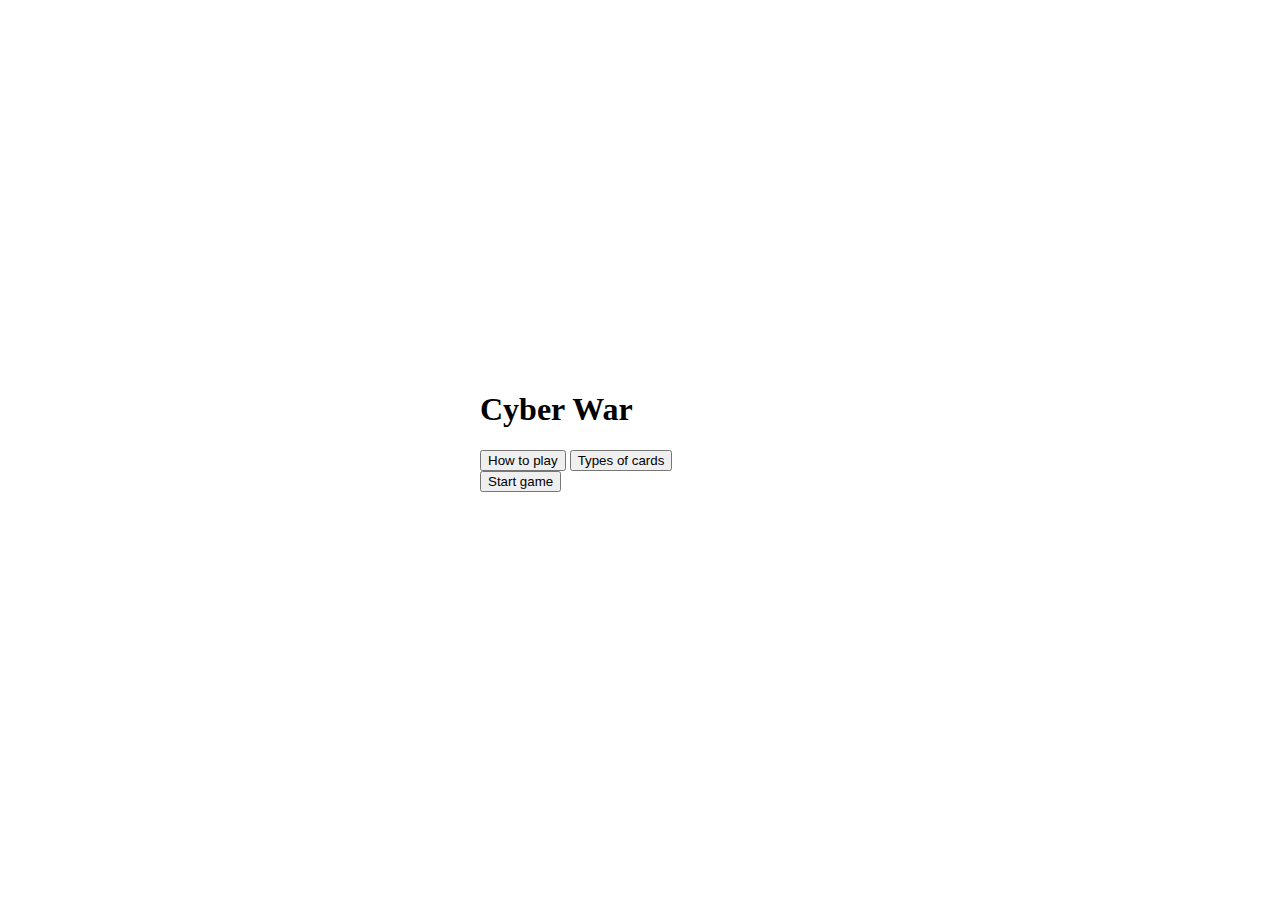
<file: index.html>
<!DOCTYPE html>
<html lang ="en">
    <head>
        <title>CyberWar</title>
        <meta name="viewport" content="width=device-width, initial-scale=1" charset="UTF-8"/>
        <link href="https://cdn.jsdelivr.net/npm/bootstrap@5.3.0-alpha2/dist/css/bootstrap.min.css" rel="stylesheet" integrity="sha384-aFq/bzH65dt+w6FI2ooMVUpc+21e0SRygnTpmBvdBgSdnuTN7QbdgL+OapgHtvPp" crossorigin="anonymous">
    </head>
    <body>
        <div style="width: 20rem;
        height: 10rem;
        
        position: absolute;
        top:0;
        bottom: 0;
        left: 0;
        right: 0;
        
        margin: auto;">
            <h1 class="text-center">Cyber War</h1>
            <div class="d-flex justify-content-center mt-5 gap-3">
                <button class="btn btn-outline-dark" onclick="location.href='html/how-to-play.html'">How to play</button>
                <button class="btn btn-outline-dark" onclick="location.href='html/types-of-cards.html'">Types of cards</button>
            </div>
            <div class="d-flex justify-content-center mt-4" >

                <button class="btn btn-dark" onclick="location.href='html/main.html'">Start game</button>
            </div>
        </div>
        

    </body>
</html>
</file>
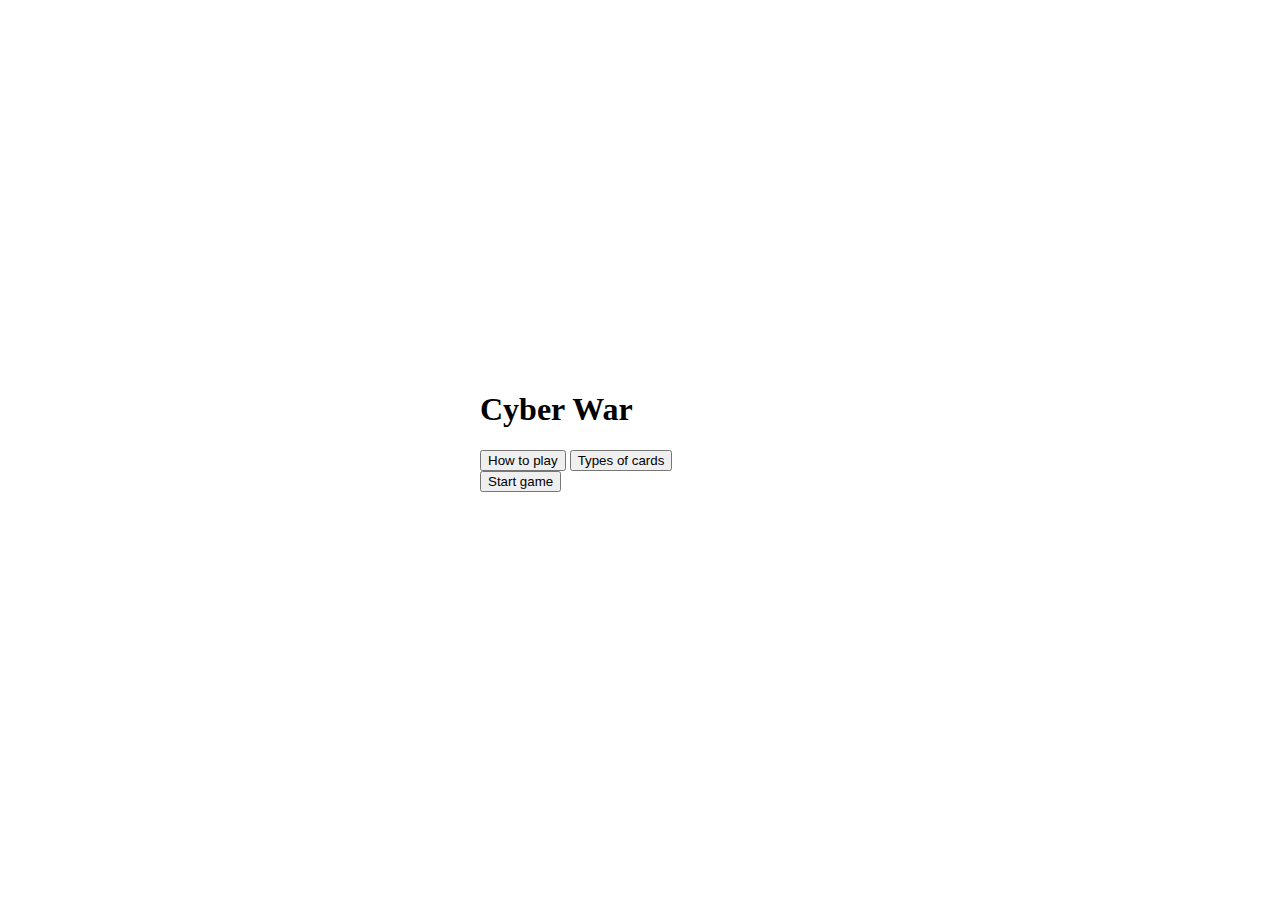
<file: html/index.html>
<!DOCTYPE html>
<html lang ="en">
    <head>
        <title>CyberWar</title>
        <meta name="viewport" content="width=device-width, initial-scale=1" charset="UTF-8"/>
        <link href="https://cdn.jsdelivr.net/npm/bootstrap@5.3.0-alpha2/dist/css/bootstrap.min.css" rel="stylesheet" integrity="sha384-aFq/bzH65dt+w6FI2ooMVUpc+21e0SRygnTpmBvdBgSdnuTN7QbdgL+OapgHtvPp" crossorigin="anonymous">
    </head>
    <body>
        <div style="width: 20rem;
        height: 10rem;
        
        position: absolute;
        top:0;
        bottom: 0;
        left: 0;
        right: 0;
        
        margin: auto;">
            <h1 class="text-center">Cyber War</h1>
            <div class="d-flex justify-content-center mt-5 gap-3">
                <button class="btn btn-outline-dark" onclick="location.href='how-to-play.html'">How to play</button>
                <button class="btn btn-outline-dark" onclick="location.href='types-of-cards.html'">Types of cards</button>
            </div>
            <div class="d-flex justify-content-center mt-4">

                <button class="btn btn-dark" onclick="location.href='main.html'">Start game</button>
            </div>
        </div>
        

    </body>
</html>
</file>
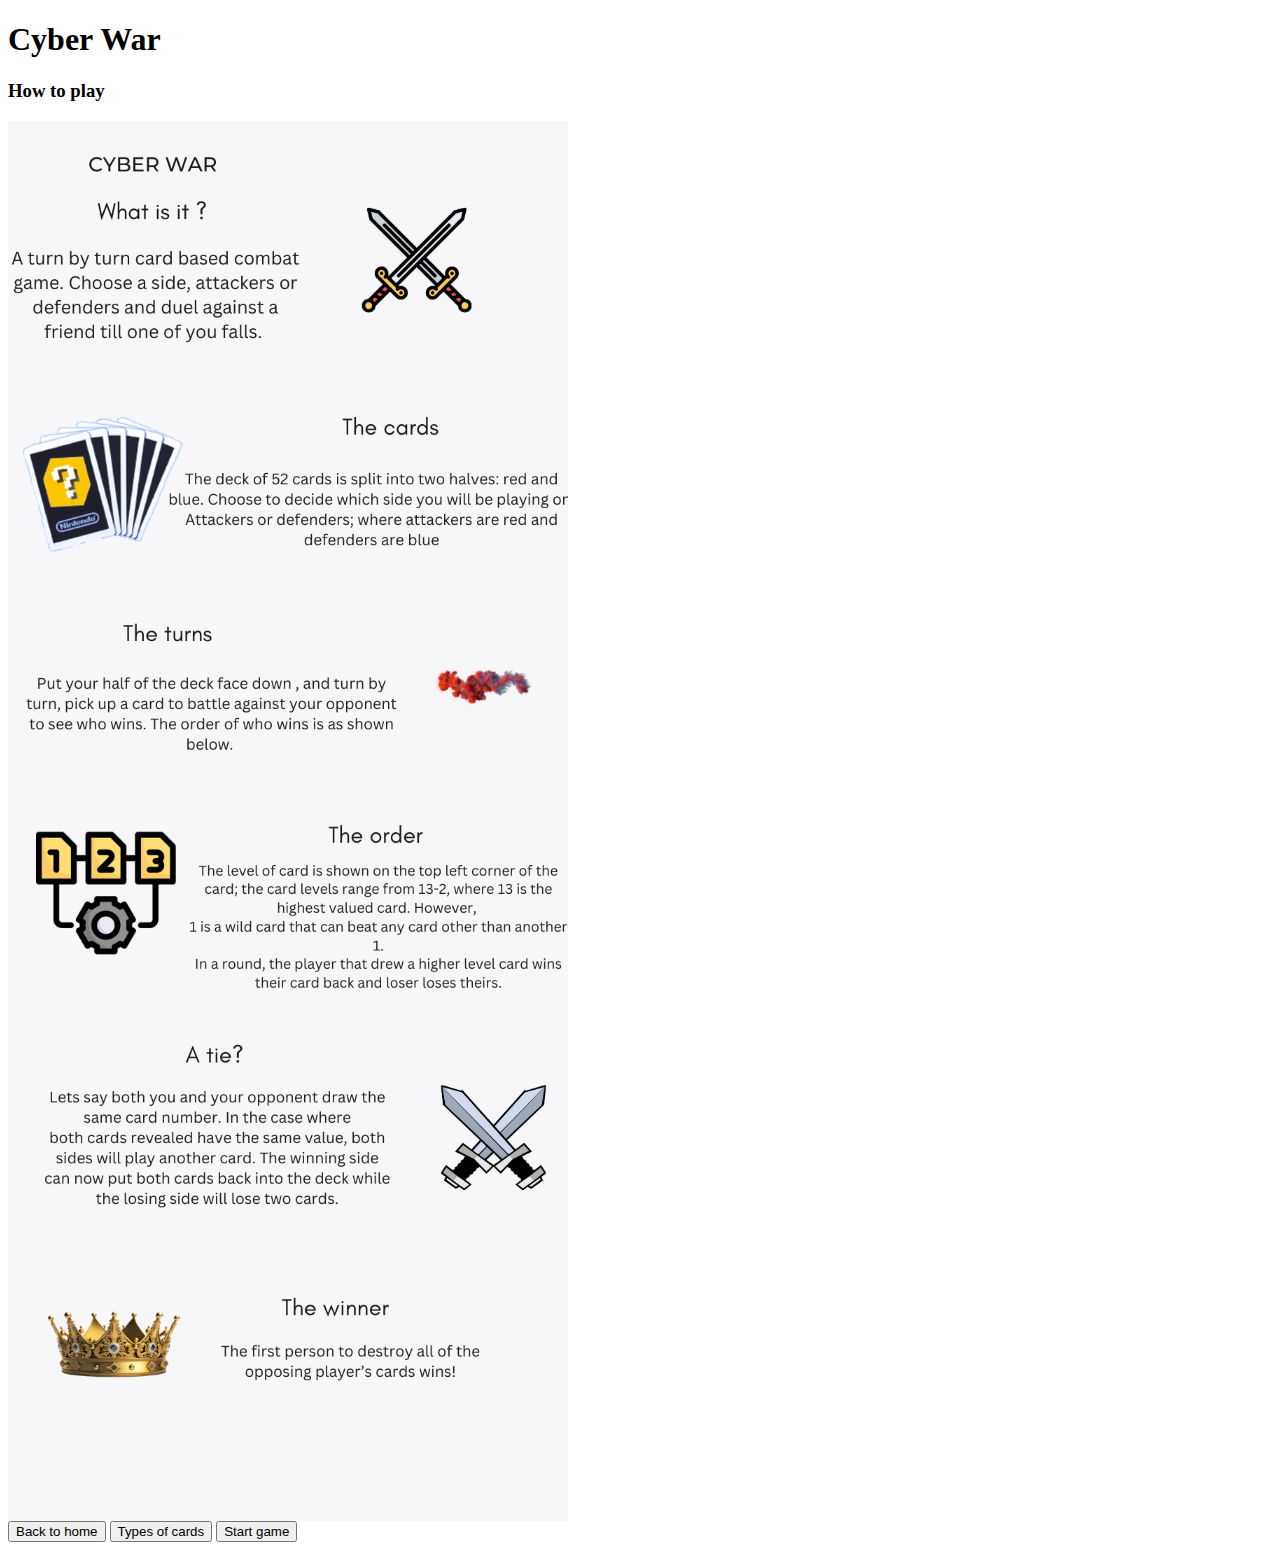
<file: html/how-to-play.html>
<!DOCTYPE html>
<html lang = "en">
    <head>
        <title>CyberWar | How to play</title>
        <meta name="viewport" content="width=device-width, initial-scale=1" charset="UTF-8"/>
        <link href="https://cdn.jsdelivr.net/npm/bootstrap@5.3.0-alpha2/dist/css/bootstrap.min.css" rel="stylesheet" integrity="sha384-aFq/bzH65dt+w6FI2ooMVUpc+21e0SRygnTpmBvdBgSdnuTN7QbdgL+OapgHtvPp" crossorigin="anonymous">

    </head>
    <body> 
        <h1 class="text-center mt-5">Cyber War</h1> 
        <div class="d-flex flex-column">
            <h3 class="text-center mt-5">How to play</h2>
    
        
            <div class="d-flex justify-content-center mt-5 gap-5">

                <img src = "../gamemanual/manual.png" style="display:block; width:35rem;height:auto;">
                

            </div>
        </div>
    
        <div class="d-flex justify-content-center mt-5 mb-5 gap-3">
            <button class="btn btn-dark" onclick="location.href='../index.html'">Back to home</button>
            <button class="btn btn-outline-dark" onclick="location.href='types-of-cards.html'">Types of cards</button>
            <button class="btn btn-outline-dark" onclick="location.href='main.html'">Start game</button>
        </div>

    </body>
</html>
</file>
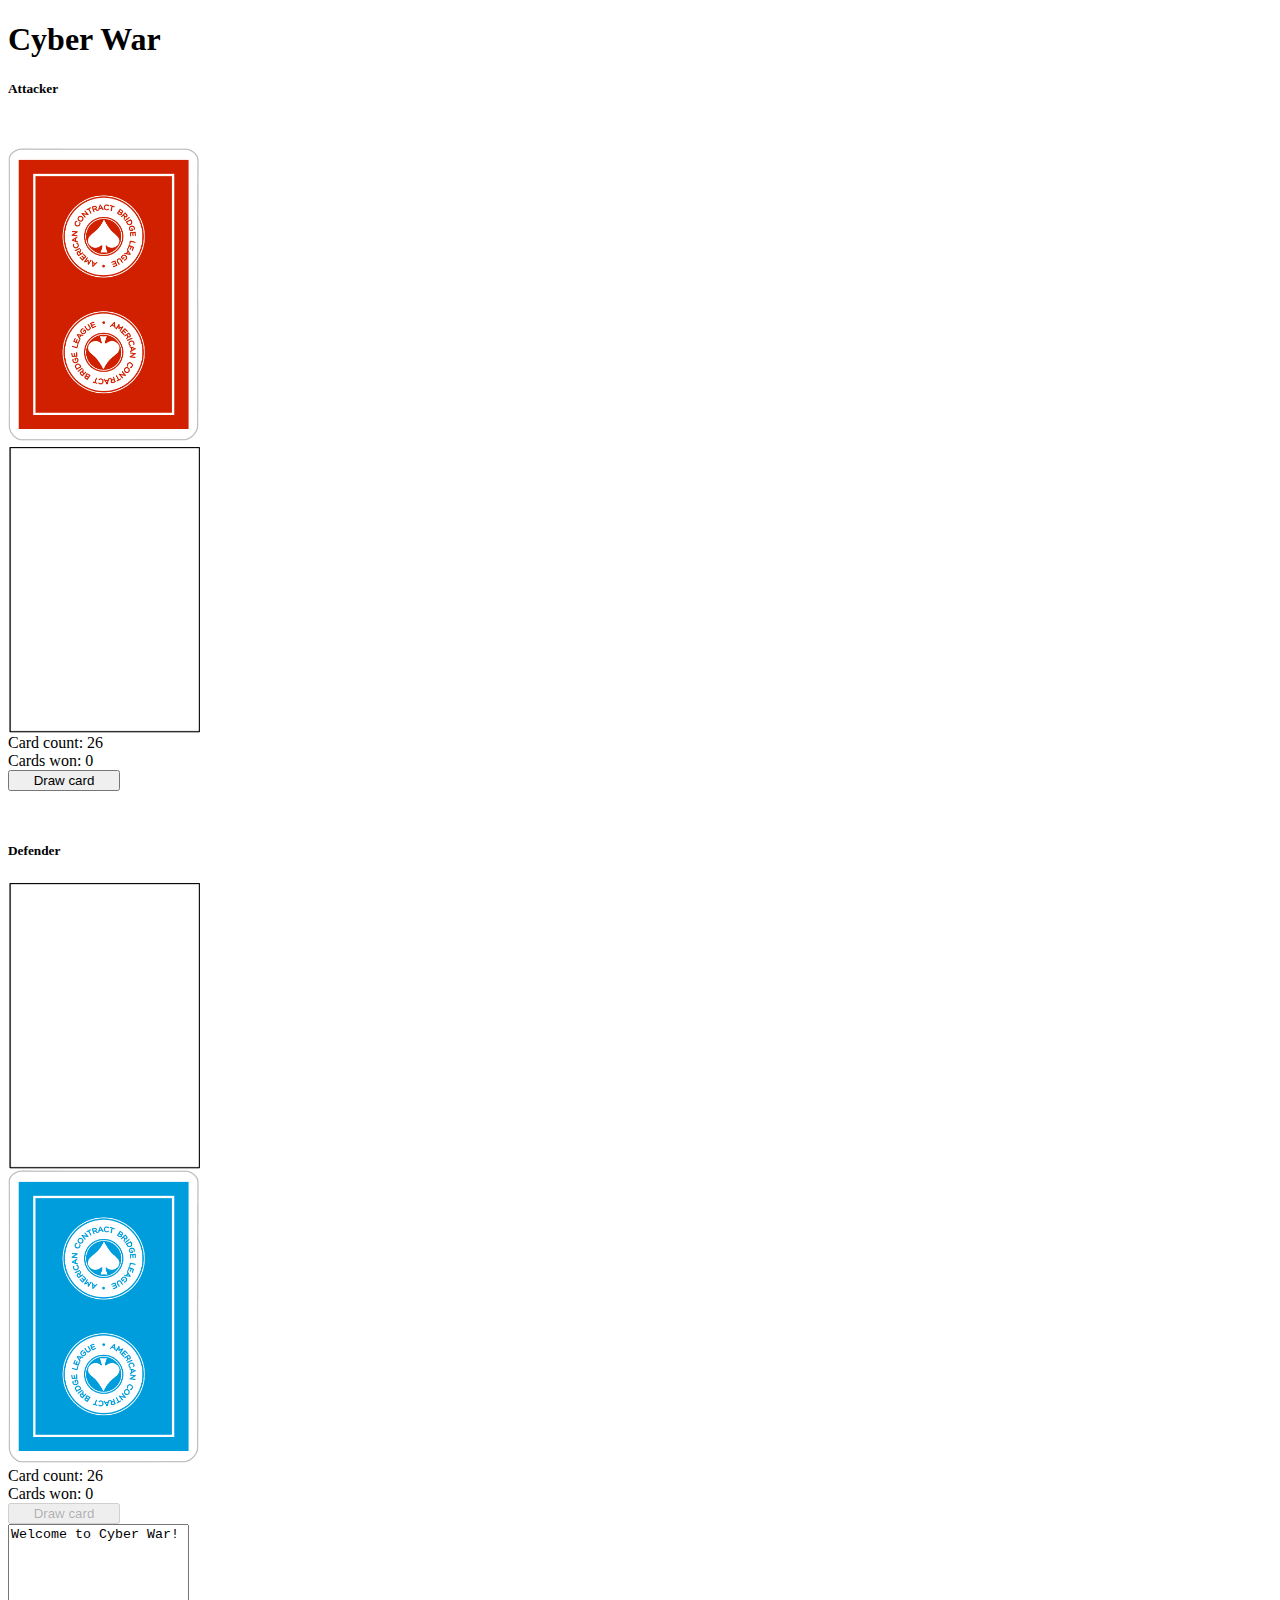
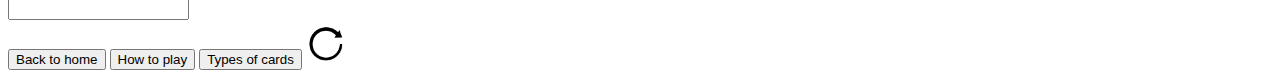
<file: html/main.html>
<!DOCTYPE html>
<html lang = "en">
    <head>
        <title>CyberWar | Game</title>
        <meta name="viewport" content="width=device-width, initial-scale=1" charset="UTF-8"/>
        <link href="https://cdn.jsdelivr.net/npm/bootstrap@5.3.0-alpha2/dist/css/bootstrap.min.css" rel="stylesheet" integrity="sha384-aFq/bzH65dt+w6FI2ooMVUpc+21e0SRygnTpmBvdBgSdnuTN7QbdgL+OapgHtvPp" crossorigin="anonymous">
        <link href="../css/main-styles.css" rel = "stylesheet" type="text/css"/>
    </head>
    <body> 
        <h1 class="text-center mt-5">Cyber War</h1>   

        <div class="d-flex justify-content-center mt-5">
            
            <div class="d-flex flex-column">
                <div class="d-flex">
                    <h5 class="mb-3" id="attack-name"></h5>
                    <img src = "../icons/crown.png" id="attack-crown" style="width:25px;height:25px; margin-left: 5px; visibility: hidden;">
                </div>
                
                <div class="d-flex justify-content-center me-5 gap-4">
                    <img src = "../card-image/red_back.png" style="width:12rem;height:auto;">
                    <div class="card-container">
                        <img src = "../card-image/blank.jpg" style="display:block; width:12rem;height:auto;" id="attack-card">
                        <div class="overlay" id="attack-card-overlay">
                          <div class="text" id="attack-card-info">
                          </div>
                        </div>
                    </div>
                    
                </div>
                <div id="attack-card-count"></div>
                <div id="attack-cards-won-count"></div>
                <div class="d-flex justify-content-center mt-1">
                    <button class="btn btn-danger" id="attack-draw-btn" style="width:7rem;height:auto;">Draw card</button>
                </div>
                
            </div>

            <div class="d-flex flex-column">
                <div class="d-flex justify-content-end">
                    <img src = "../icons/crown.png" id="defense-crown" style="width:25px;height:25px; margin-right: 5px; visibility: hidden;">
                    <h5 class="mb-3" id="defense-name"></h5>
                </div>
                <div class="d-flex justify-content-center ms-5 gap-4">
                    <div class="card-container">
                        <img src = "../card-image/blank.jpg" style="display:block; width:12rem;height:auto;" id="defense-card">
                        <div class="overlay" id="defense-card-overlay">
                          <div class="text" id="defense-card-info"></div>
                        </div>
                    </div>
                    
                    <img src = "../card-image/blue_back.png" style="width:12rem;height:auto;">
                    
                </div>
                <div class="text-end" id="defense-card-count"></div>
                <div class="text-end" id="defense-cards-won-count"></div>
                <div class="d-flex justify-content-center mt-1">
                    <button class="btn btn-primary" style="width:7rem;height:auto;" id="defense-draw-btn">Draw card</button>
                </div>
                
            </div>
            

            

        </div>

        <div class="d-flex justify-content-center mt-5">
            <div class="form-outline w-50">
                <textarea class="form-control" id="game-log-textArea" rows="6" readonly style="resize: none;">Welcome to Cyber War!
                
                </textarea>
            </div>
        </div>
        

        <div class="d-flex justify-content-center mt-5 gap-3">
            <button class="btn btn-dark" onclick="location.href='../index.html'">Back to home</button>
            <button class="btn btn-outline-dark" onclick="location.href='how-to-play.html'">How to play</button>
            <button class="btn btn-outline-dark" onclick="location.href='types-of-cards.html'">Types of cards</button>
            <img src= "../icons/reset.png"  onclick="location.reload()" style="height: 2.5rem; width: 2.5rem;"/>
        </div>

        <script src="../code/main.js"></script>
    </body>
</html>
</file>
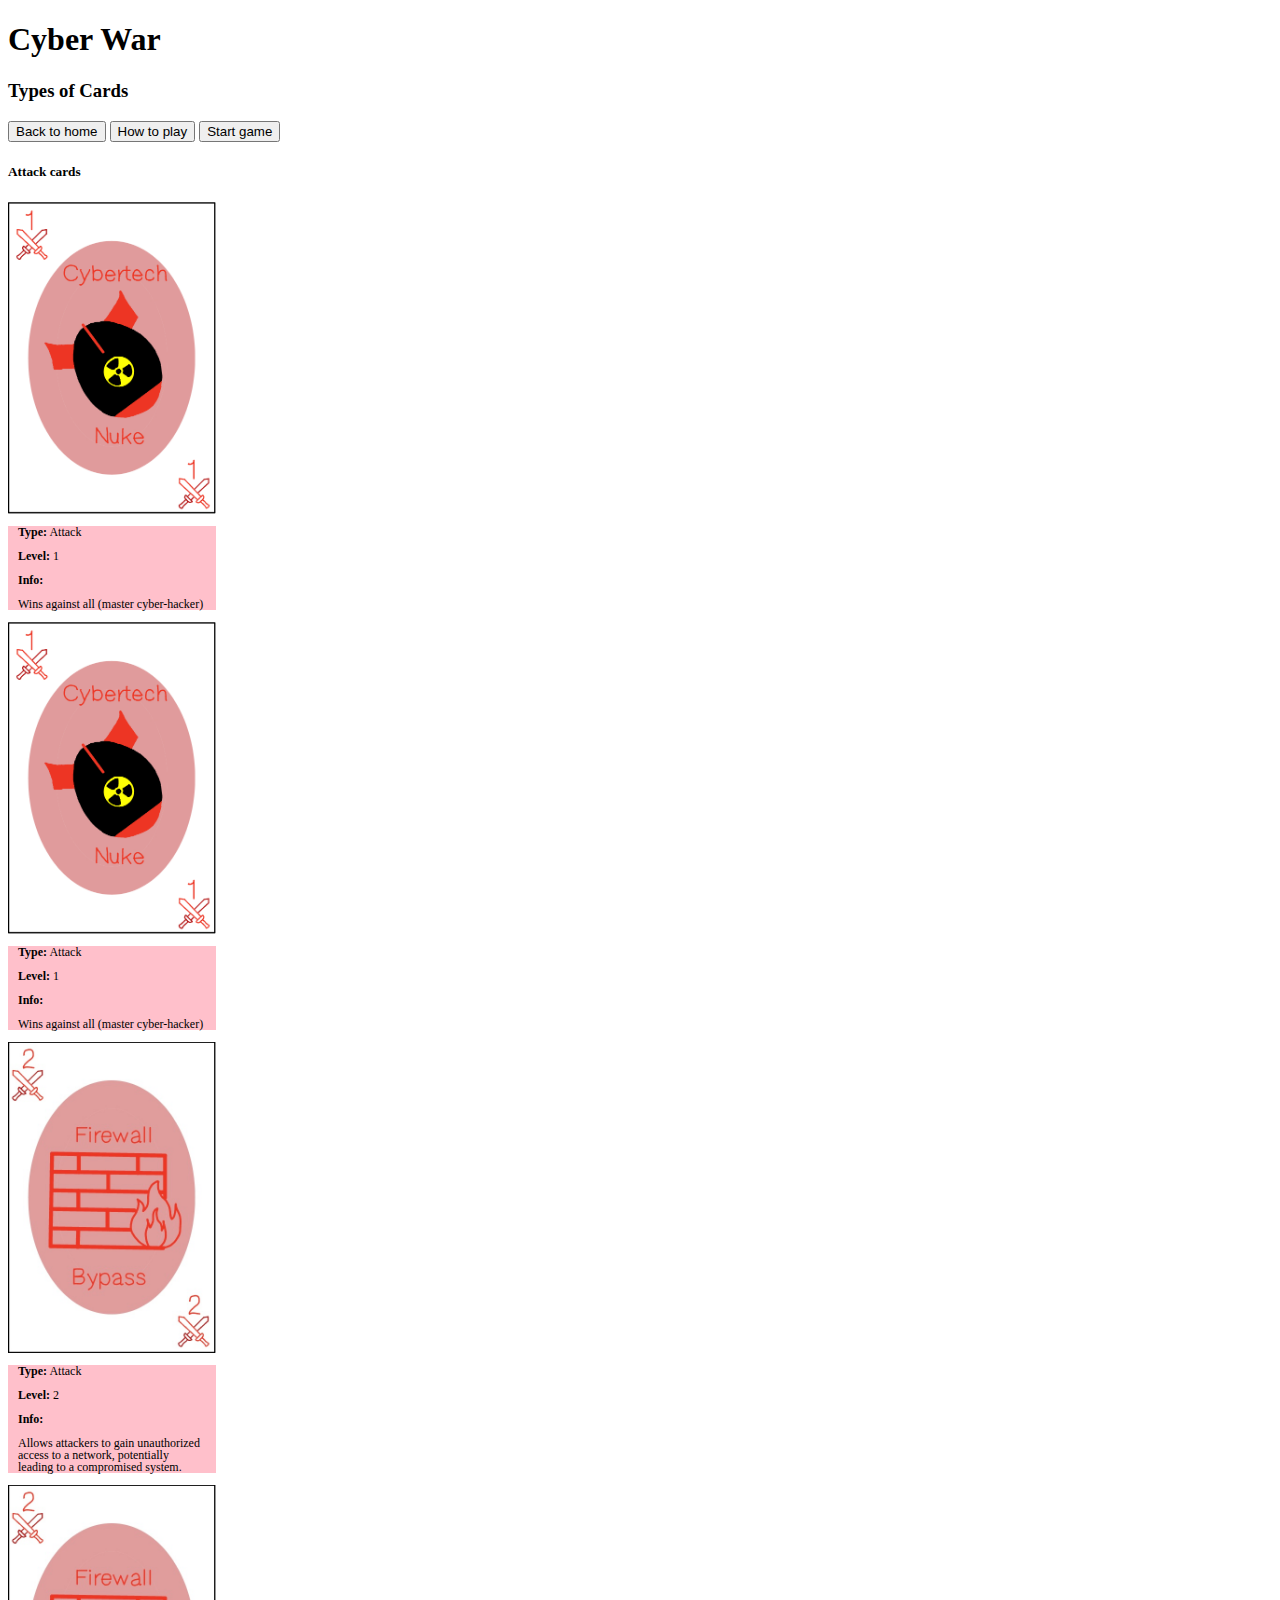
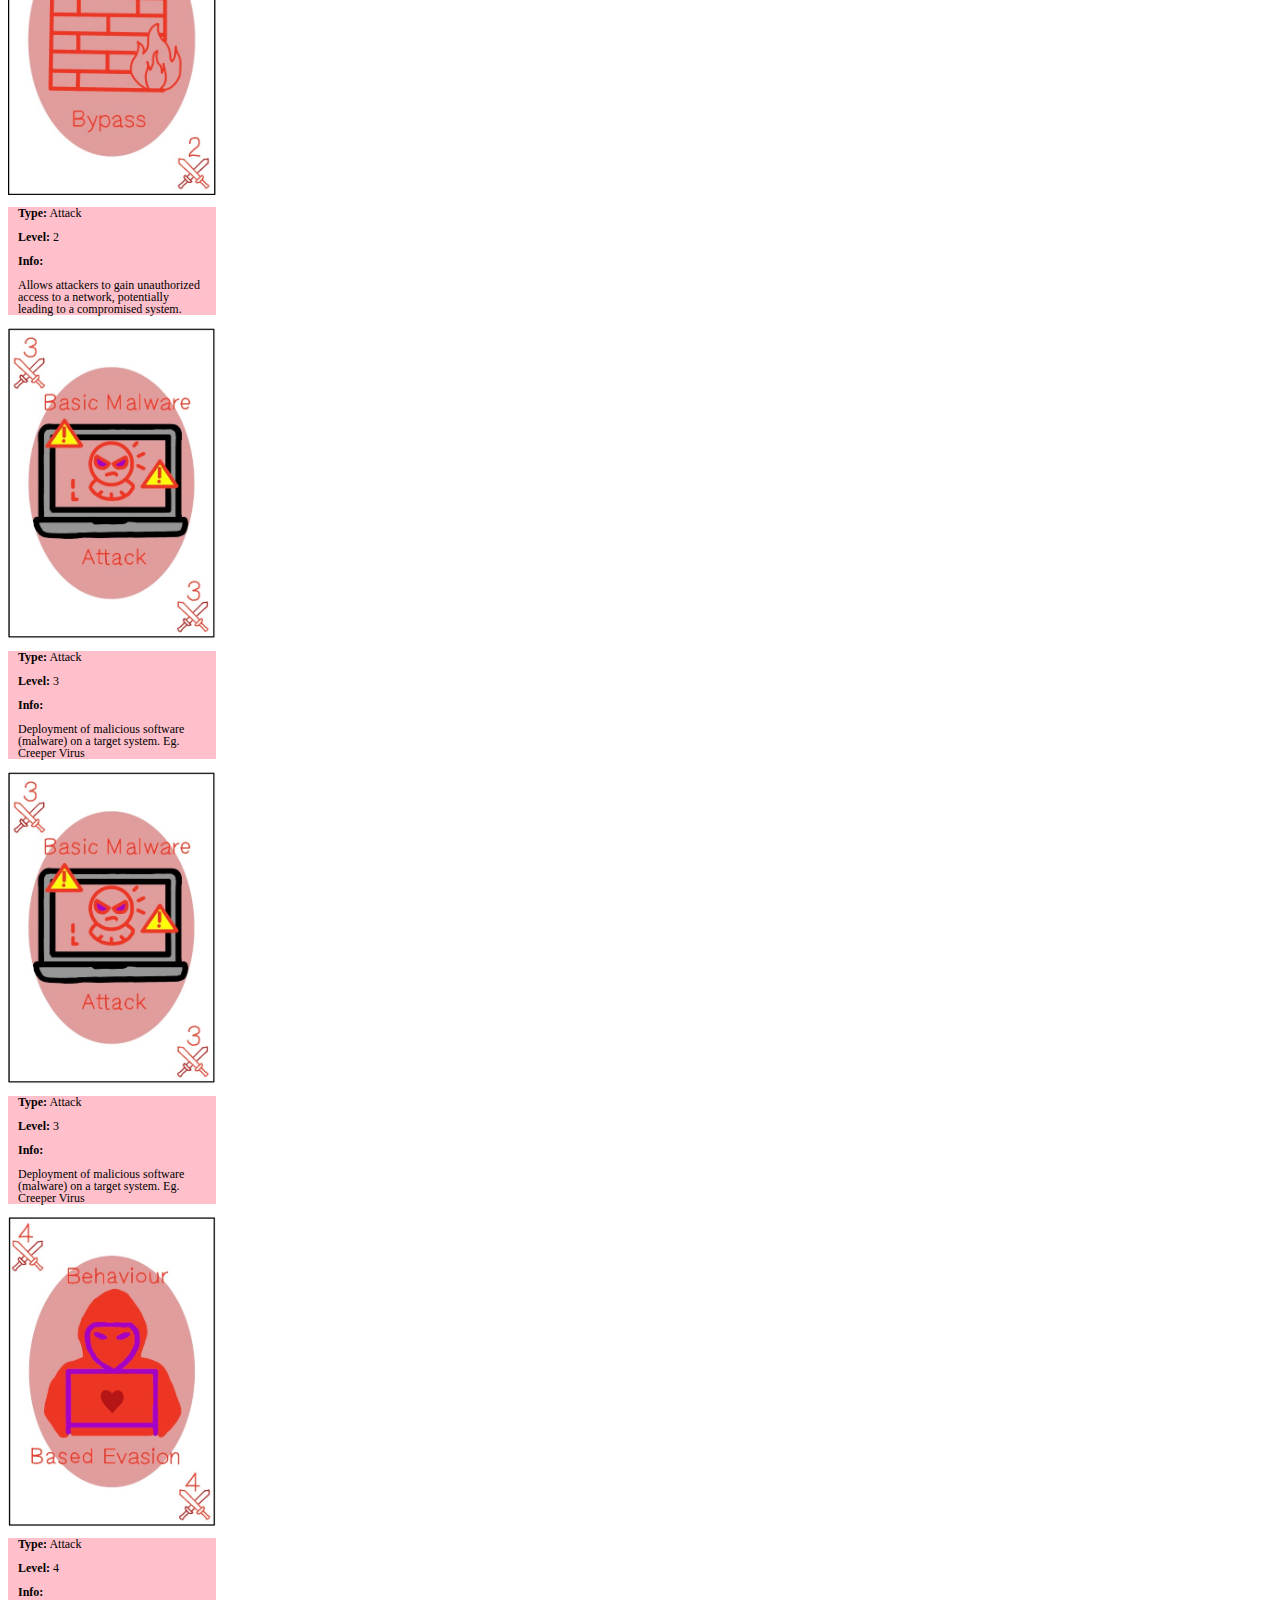
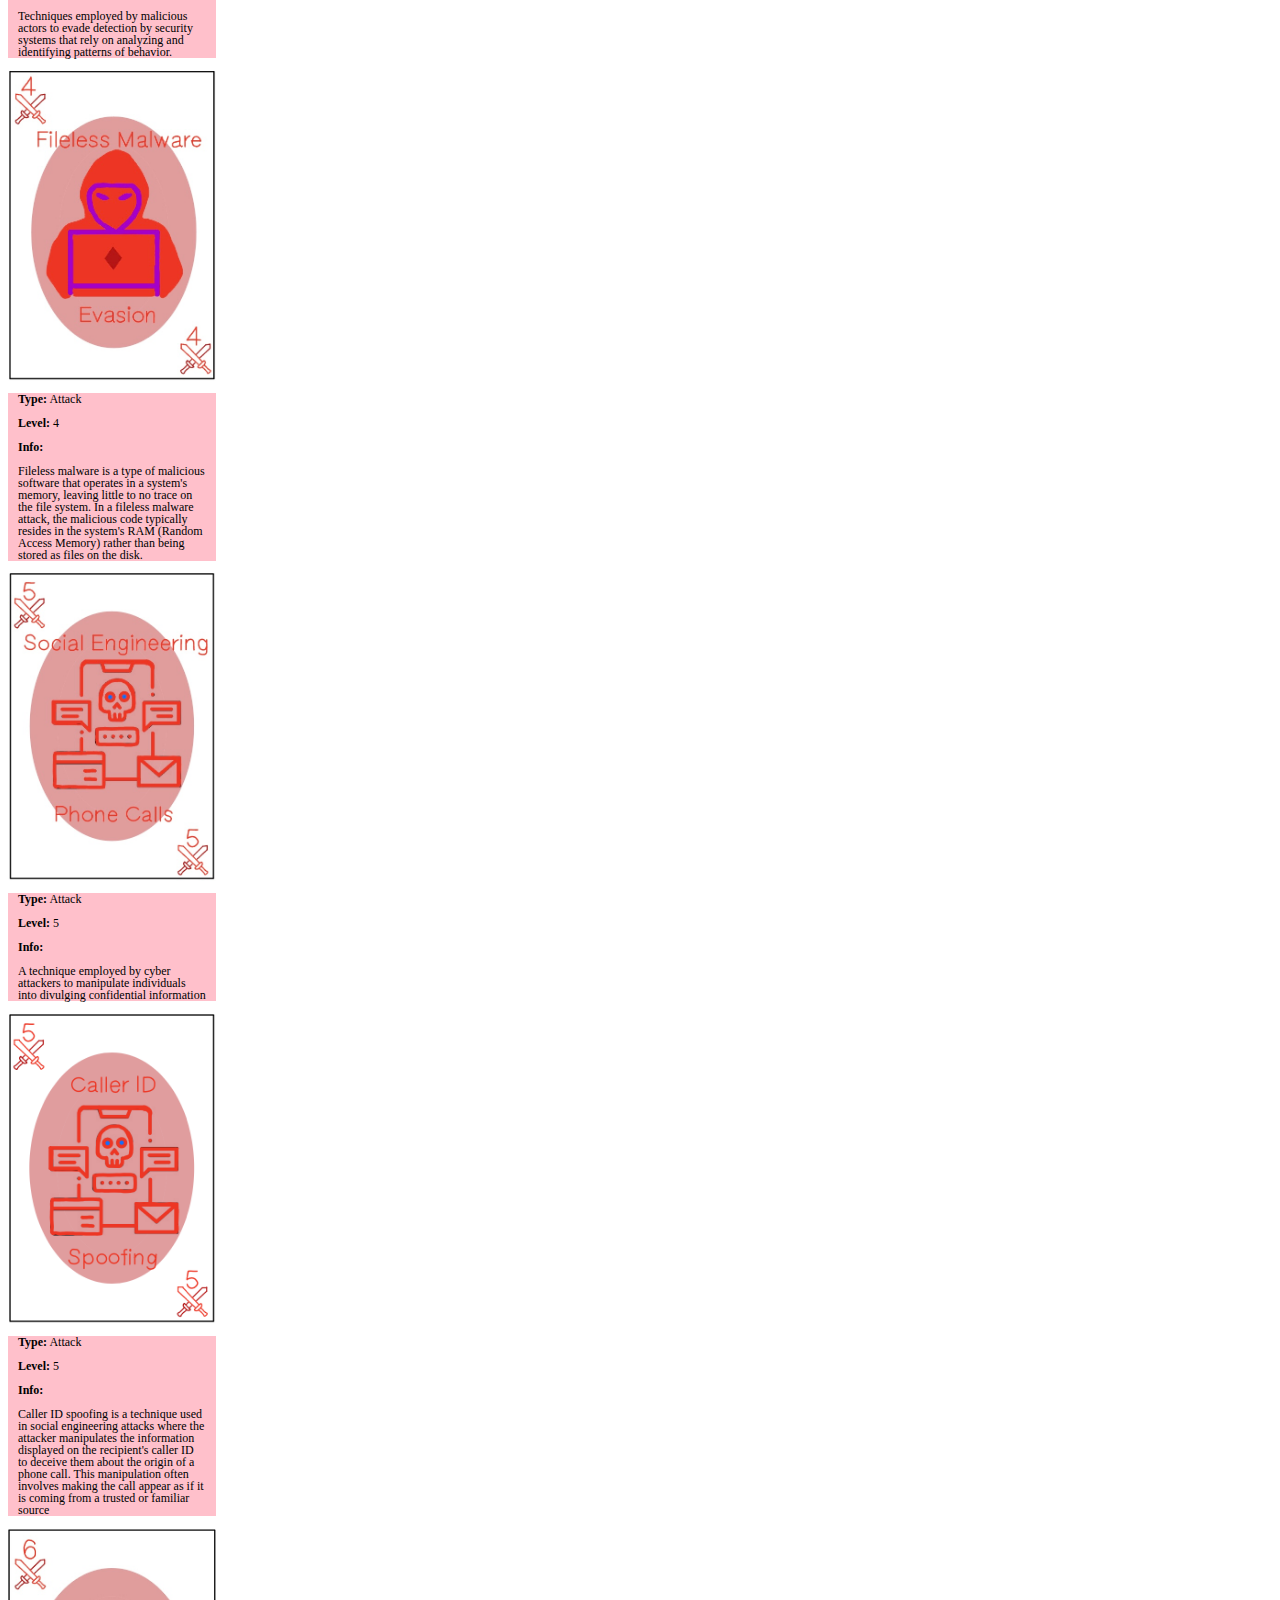
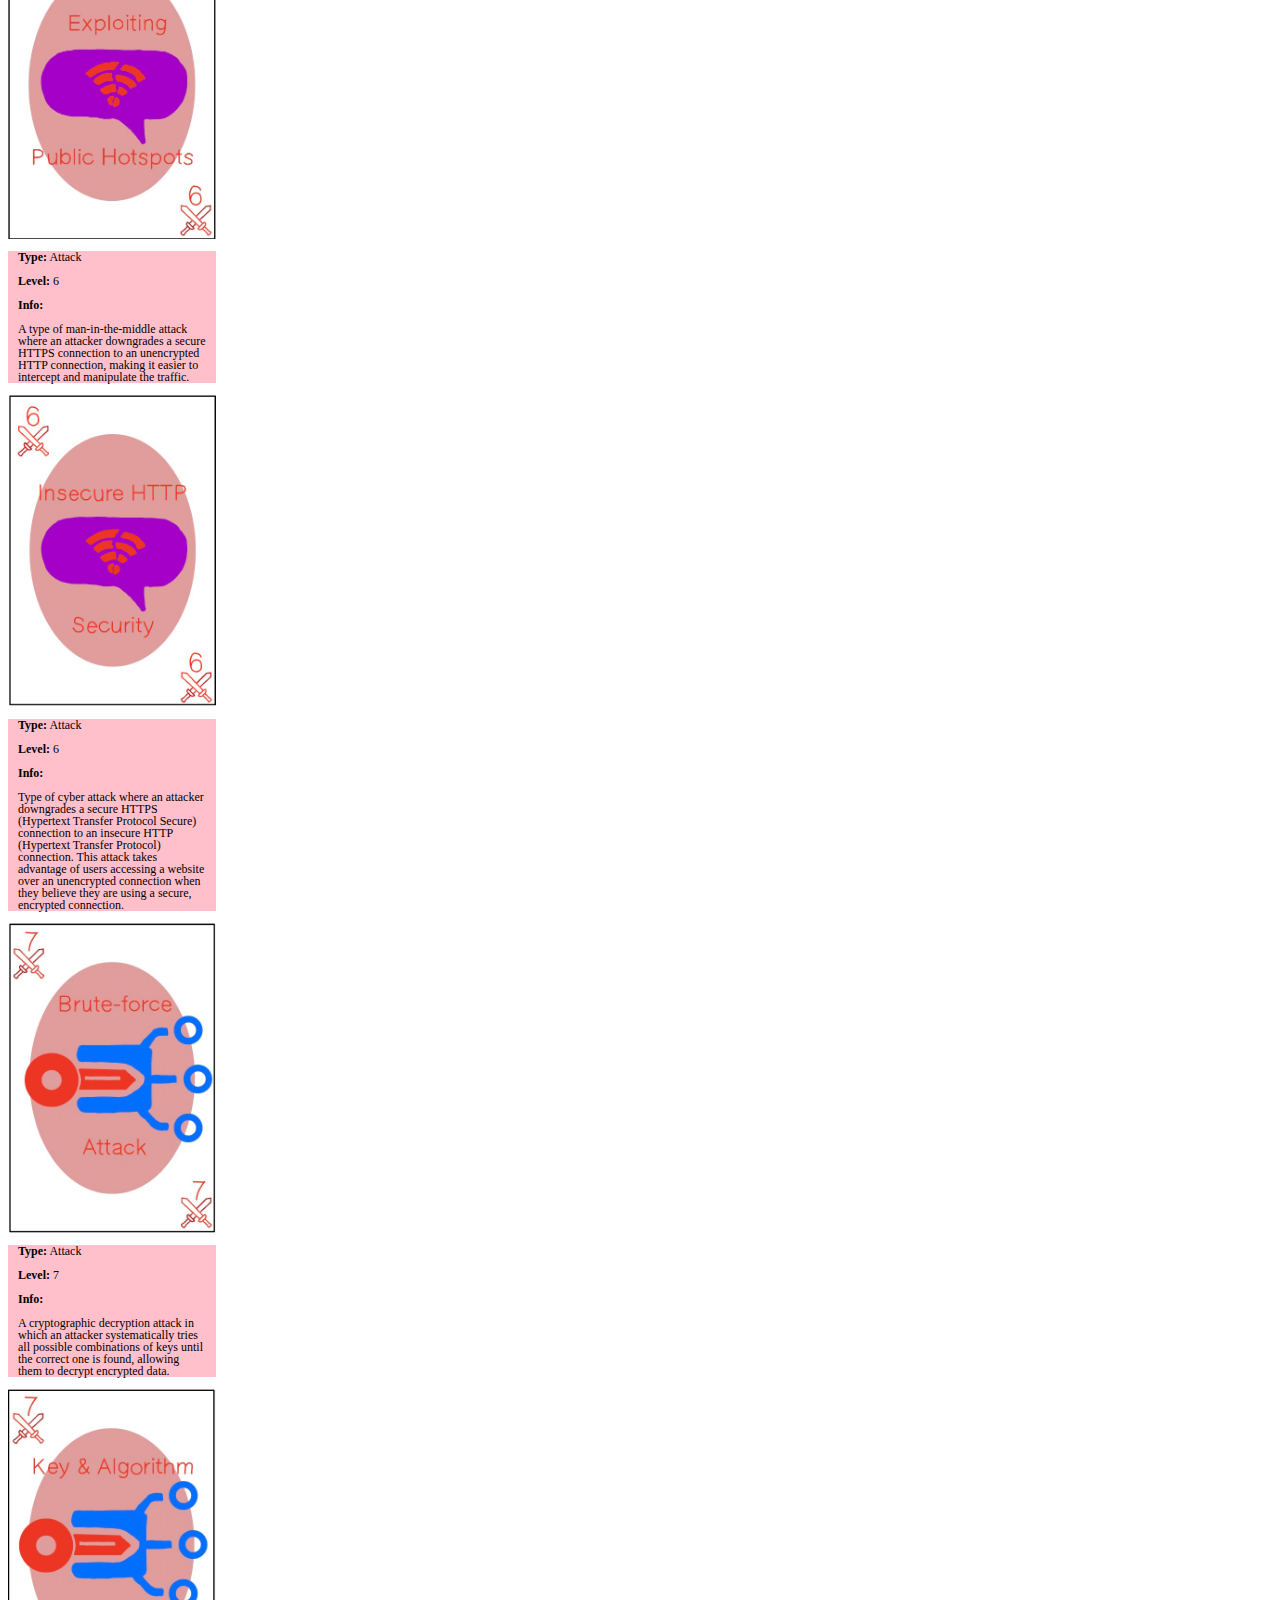
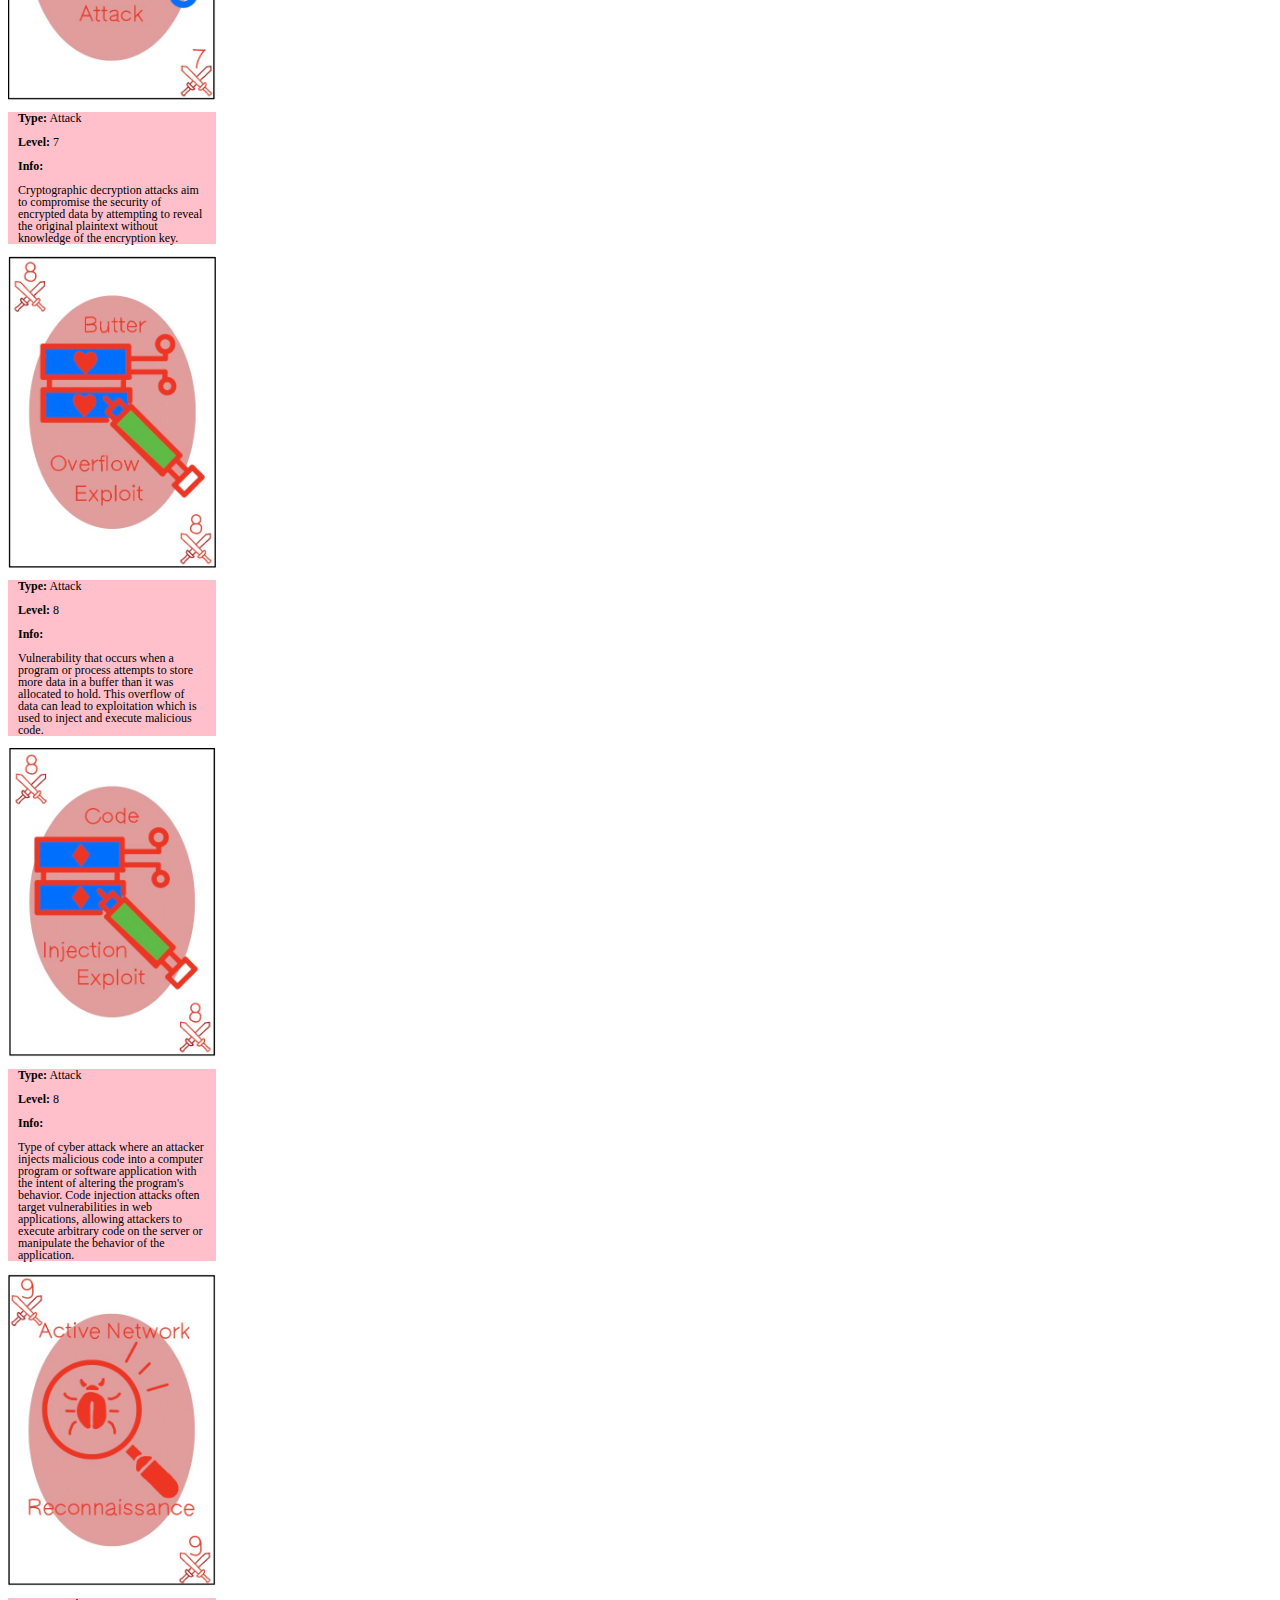
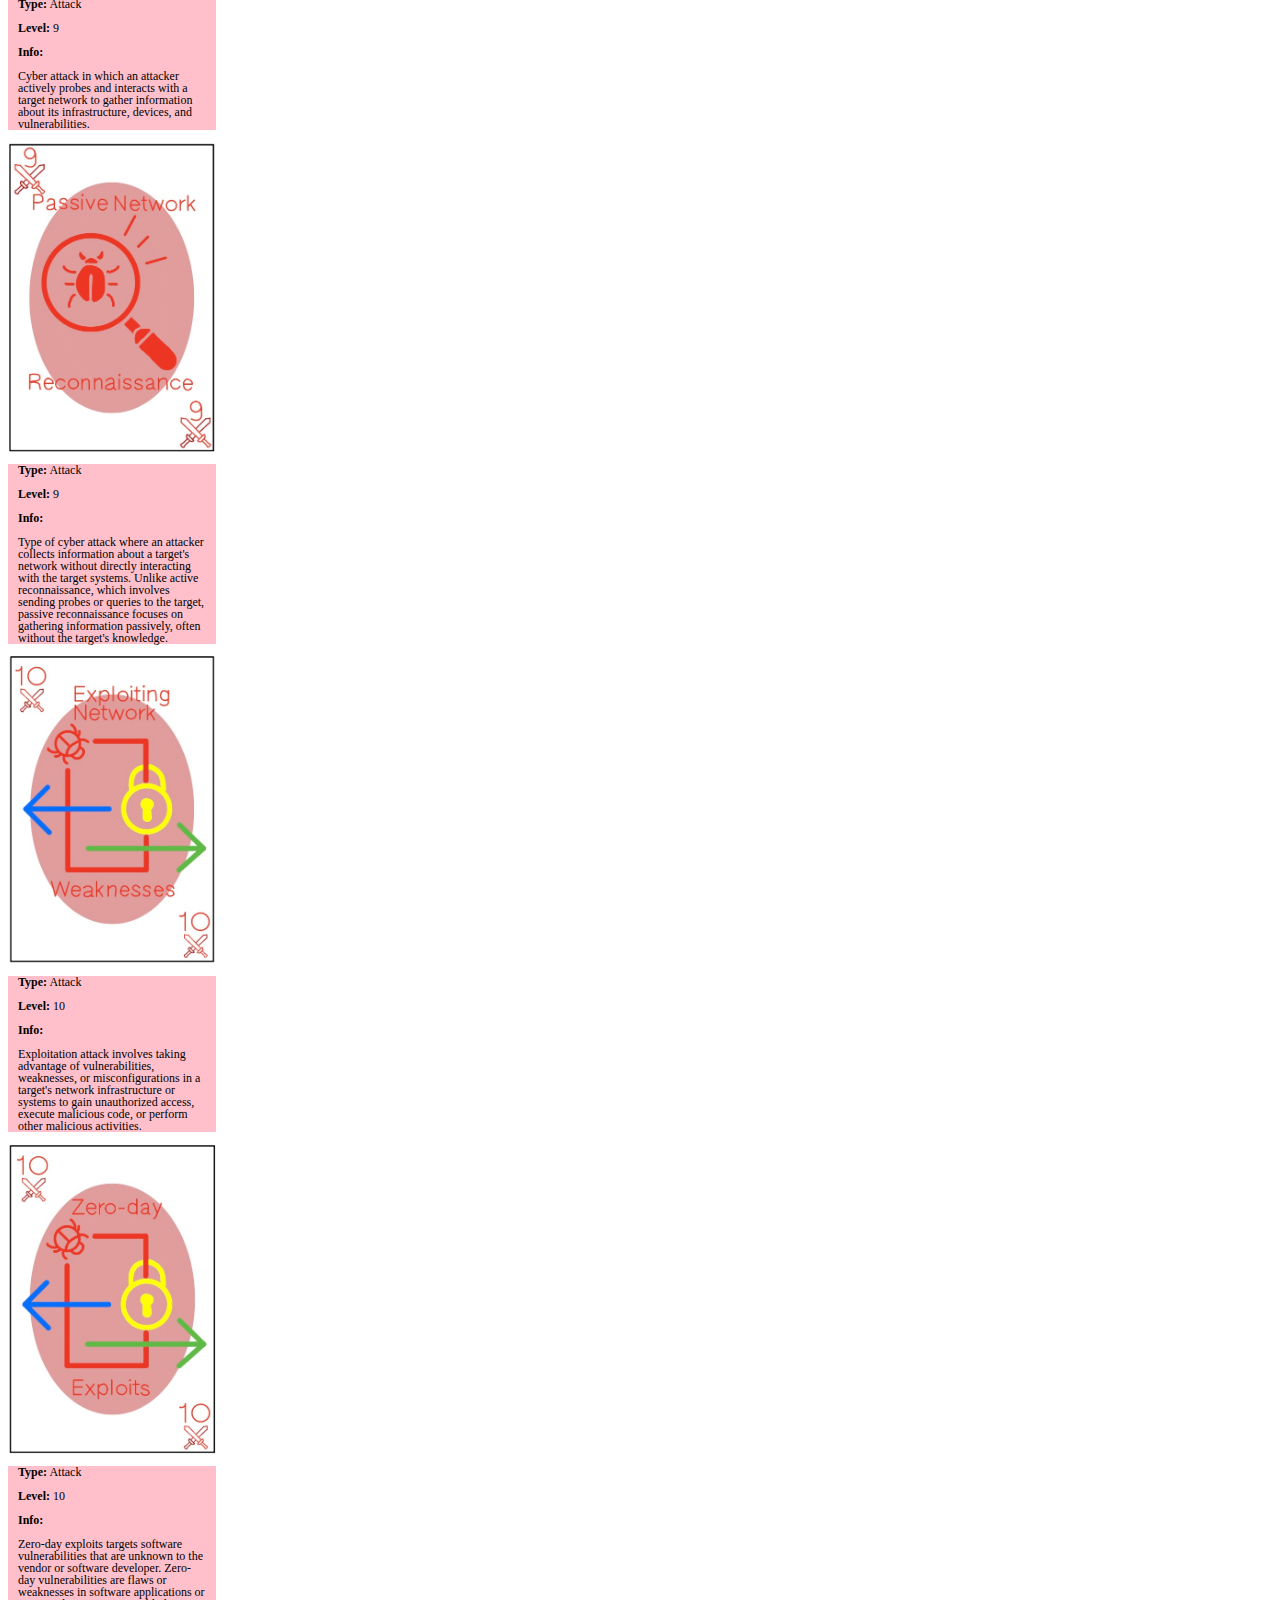
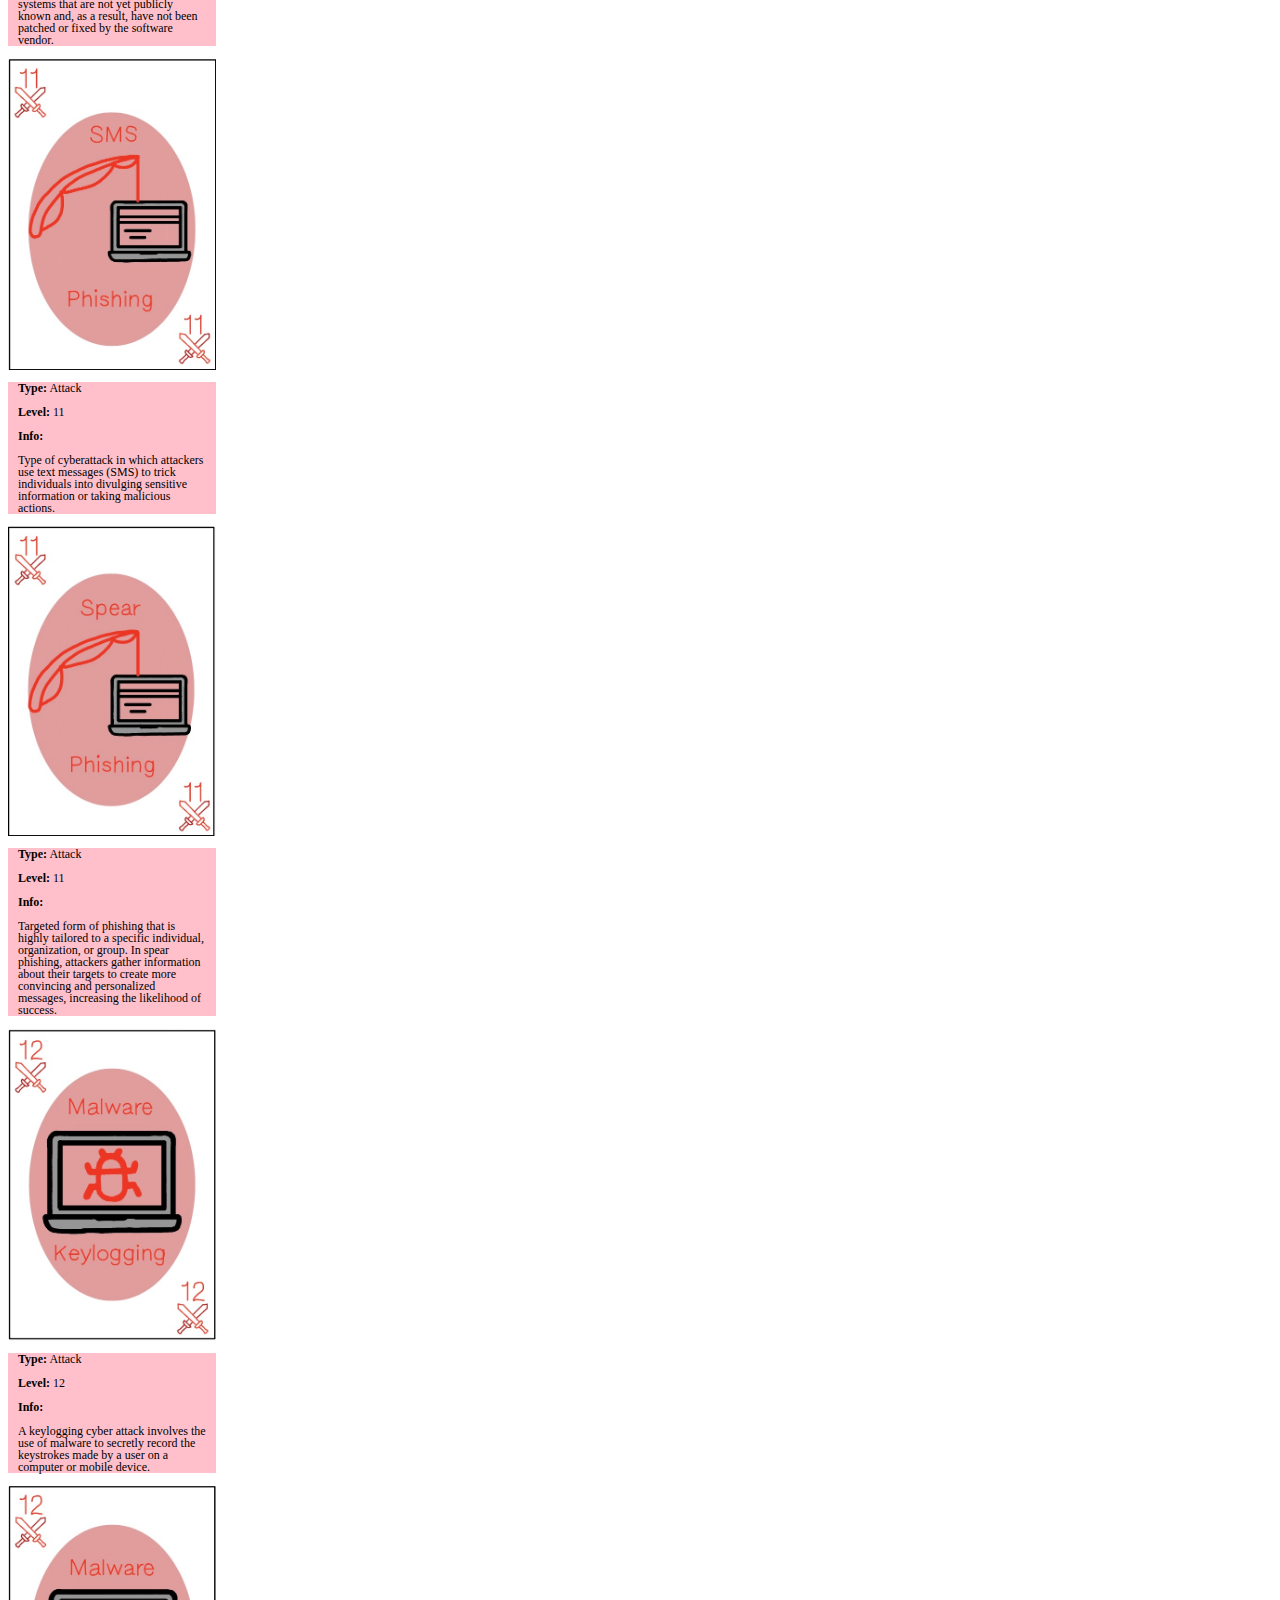
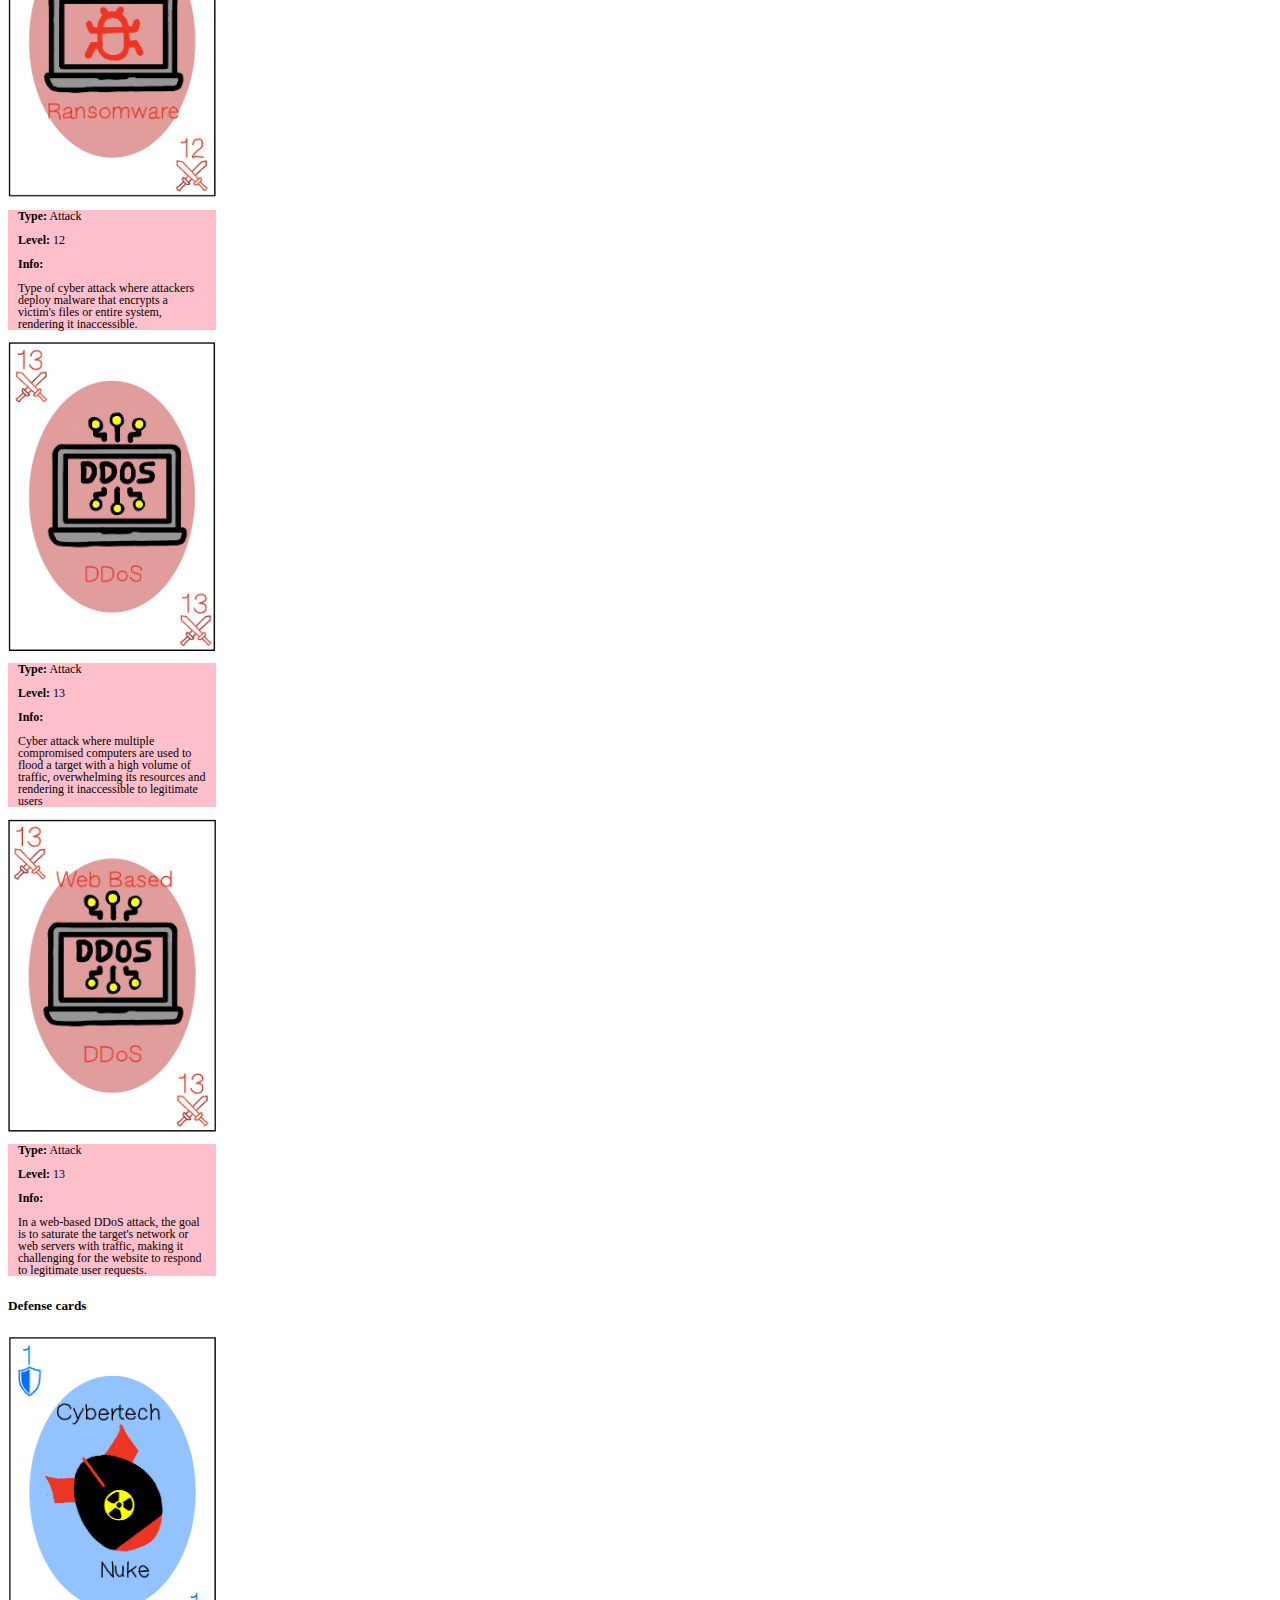
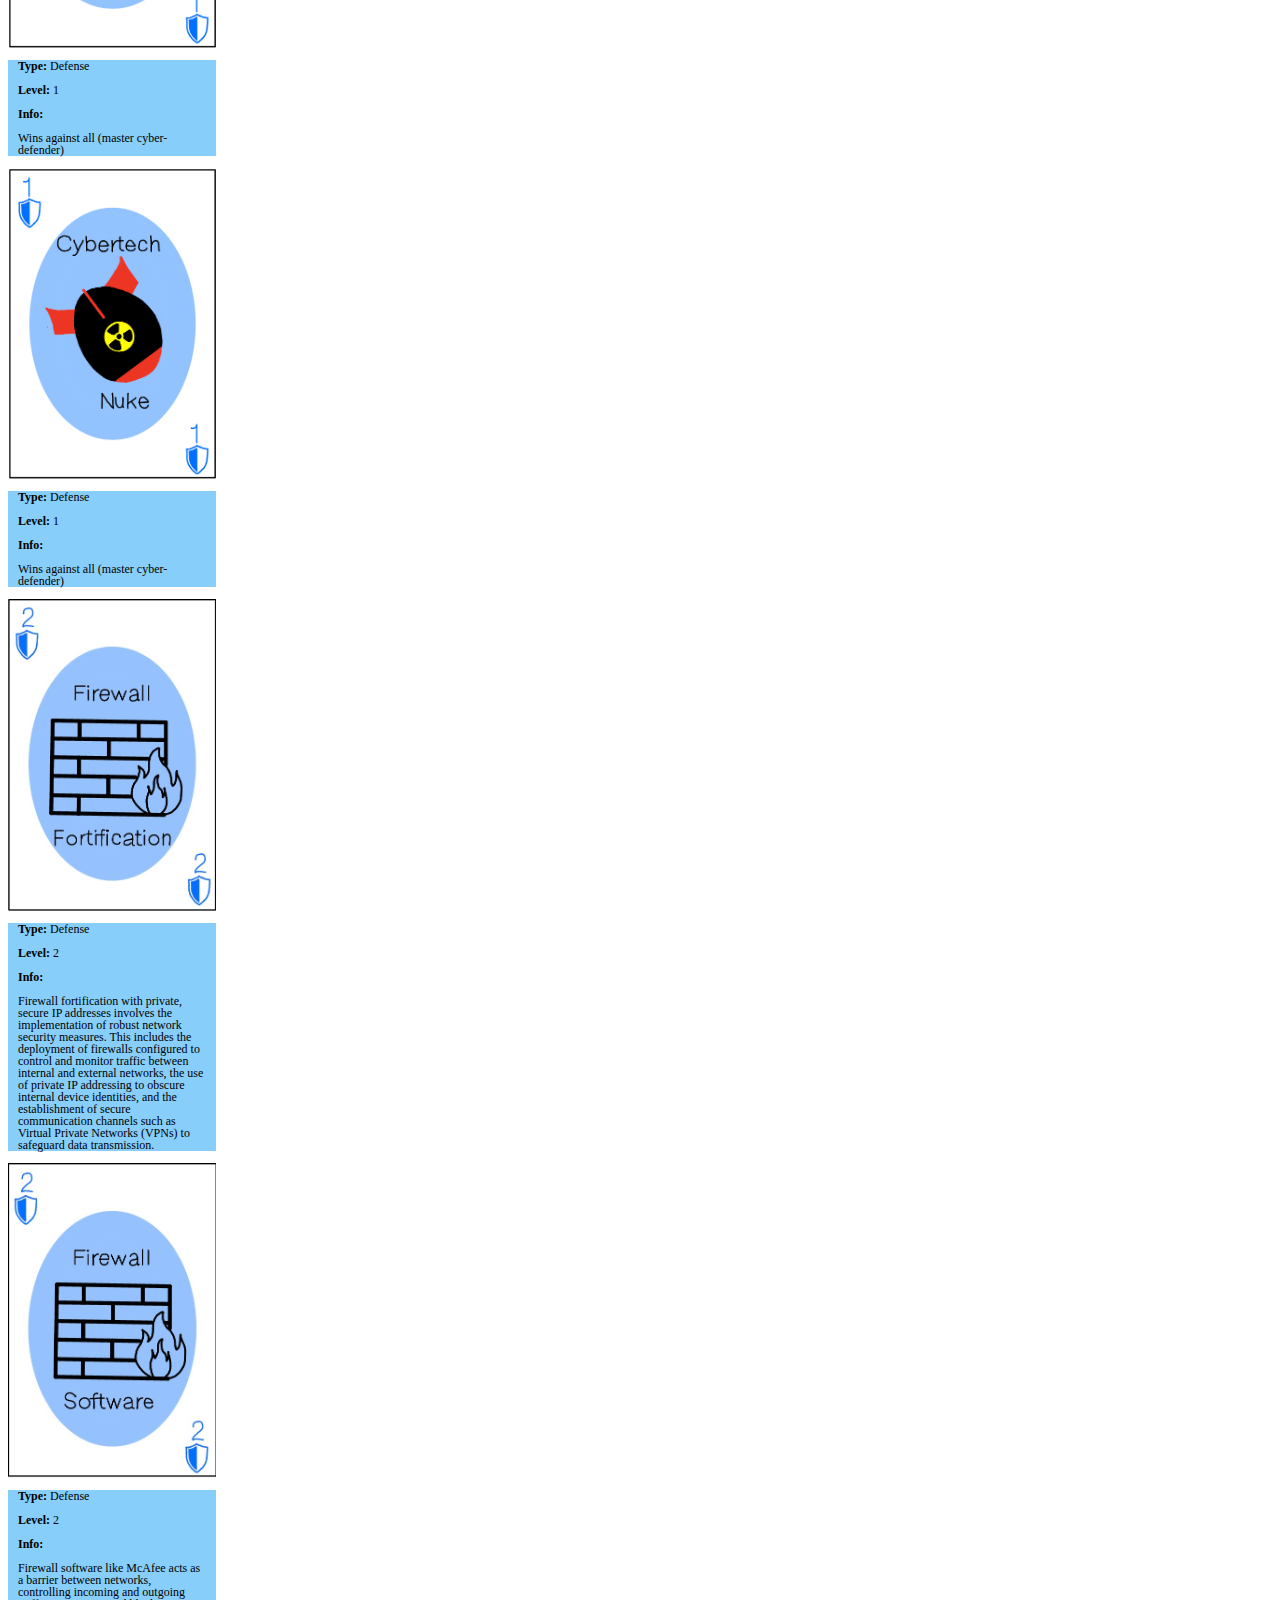
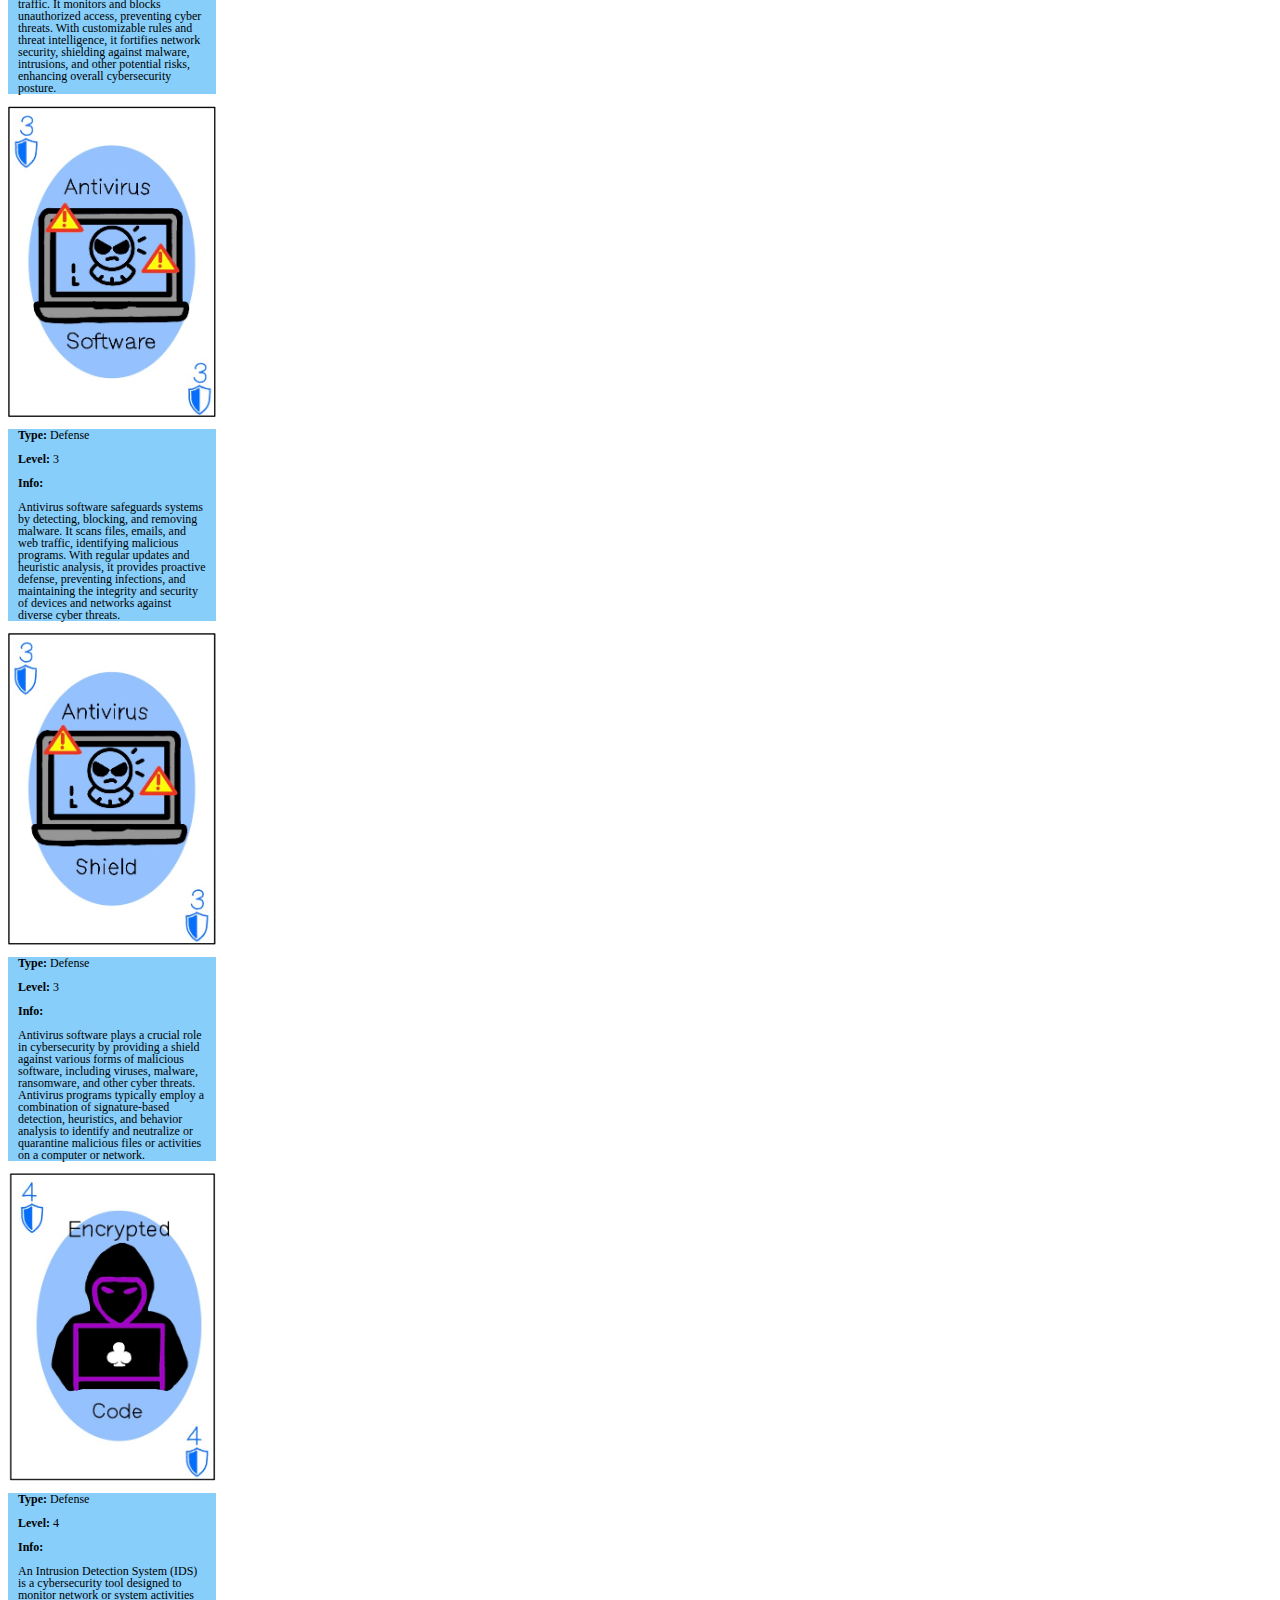
<file: html/types-of-cards.html>
<!DOCTYPE html>
<html lang = "en">
    <head>
        <title>CyberWar | Types of Cards</title>
        <meta name="viewport" content="width=device-width, initial-scale=1" charset="UTF-8"/>
        <link href="https://cdn.jsdelivr.net/npm/bootstrap@5.3.0-alpha2/dist/css/bootstrap.min.css" rel="stylesheet" integrity="sha384-aFq/bzH65dt+w6FI2ooMVUpc+21e0SRygnTpmBvdBgSdnuTN7QbdgL+OapgHtvPp" crossorigin="anonymous">
        <link href="../css/toc-styles.css" rel = "stylesheet" type="text/css"/>

    </head>
    <body> 
        <h1 class="text-center mt-5">Cyber War</h1> 
        <div class="d-flex flex-column">
            <h3 class="text-center mt-5">Types of Cards</h2>
            <div class="d-flex justify-content-center mt-5 gap-3">
                <button class="btn btn-dark" onclick="location.href='../index.html'">Back to home</button>
                <button class="btn btn-outline-dark" onclick="location.href='how-to-play.html'">How to play</button>
                <button class="btn btn-outline-dark" onclick="location.href='main.html'">Start game</button>
            </div>
    
        
            <div class="d-flex justify-content-center mt-5 gap-5">

                <div class="d-flex flex-column">
                    <h5 class="mb-3">Attack cards</h5>
                    <div class="d-flex flex-column justify-content-center gap-5" id="attack-div"></div>
                </div>
                <div class="d-flex flex-column">
                    <h5 class="mb-3">Defense cards</h5>
                    <div class="d-flex flex-column justify-content-center gap-5" id="defense-div"></div>
                </div>

            </div>
        </div>
    
        <div class="d-flex justify-content-center mt-5 mb-5 gap-3">
            <button class="btn btn-dark" onclick="location.href='../index.html'">Back to home</button>
            <button class="btn btn-outline-dark" onclick="location.href='how-to-play.html'">How to play</button>
            <button class="btn btn-outline-dark" onclick="location.href='main.html'">Start game</button>
        </div>

        <script src="../code/typesofcards.js"></script>
    </body>
</html>
</file>
<file: css/main-styles.css>
.card-container {
    position: relative;
    width: 50%;
  }
  

  
  .overlay {
    position: absolute;
    top: 0;
    bottom: 0;
    left: 0;
    right: 0;
    height: 97.5%;
    width: 100%;
    opacity: 0;
    transition: .5s ease;
    background-color: lightgray;
    visibility: hidden;
  }

  .text {
    color: black;
    font-size: 12px;
    margin: 10px;
    line-height: 12px;
    white-space: normal;

  }
  
  .card-container:hover .overlay {
    opacity: 1;
  }
</file>
<file: css/toc-styles.css>
#cards {
    display:block; 
    width:13rem;
    height:auto;
  }

#attack-card-info {
  background-color: pink;
  color: black;
  font-size: 12px;
  margin: 10px;
  line-height: 12px;
  white-space: normal;
}

#attack-card-outer {
  display:block; 
  width:13rem;
  height:auto;
  background-color: pink;

}

#defense-card-info {

  background-color: lightskyblue;
  color: black;
  font-size: 12px;
  margin: 10px;
  line-height: 12px;
  white-space: normal;
}

#defense-card-outer {
  display:block; 
  width:13rem;
  height:auto;
  background-color: lightskyblue;

}
</file>
